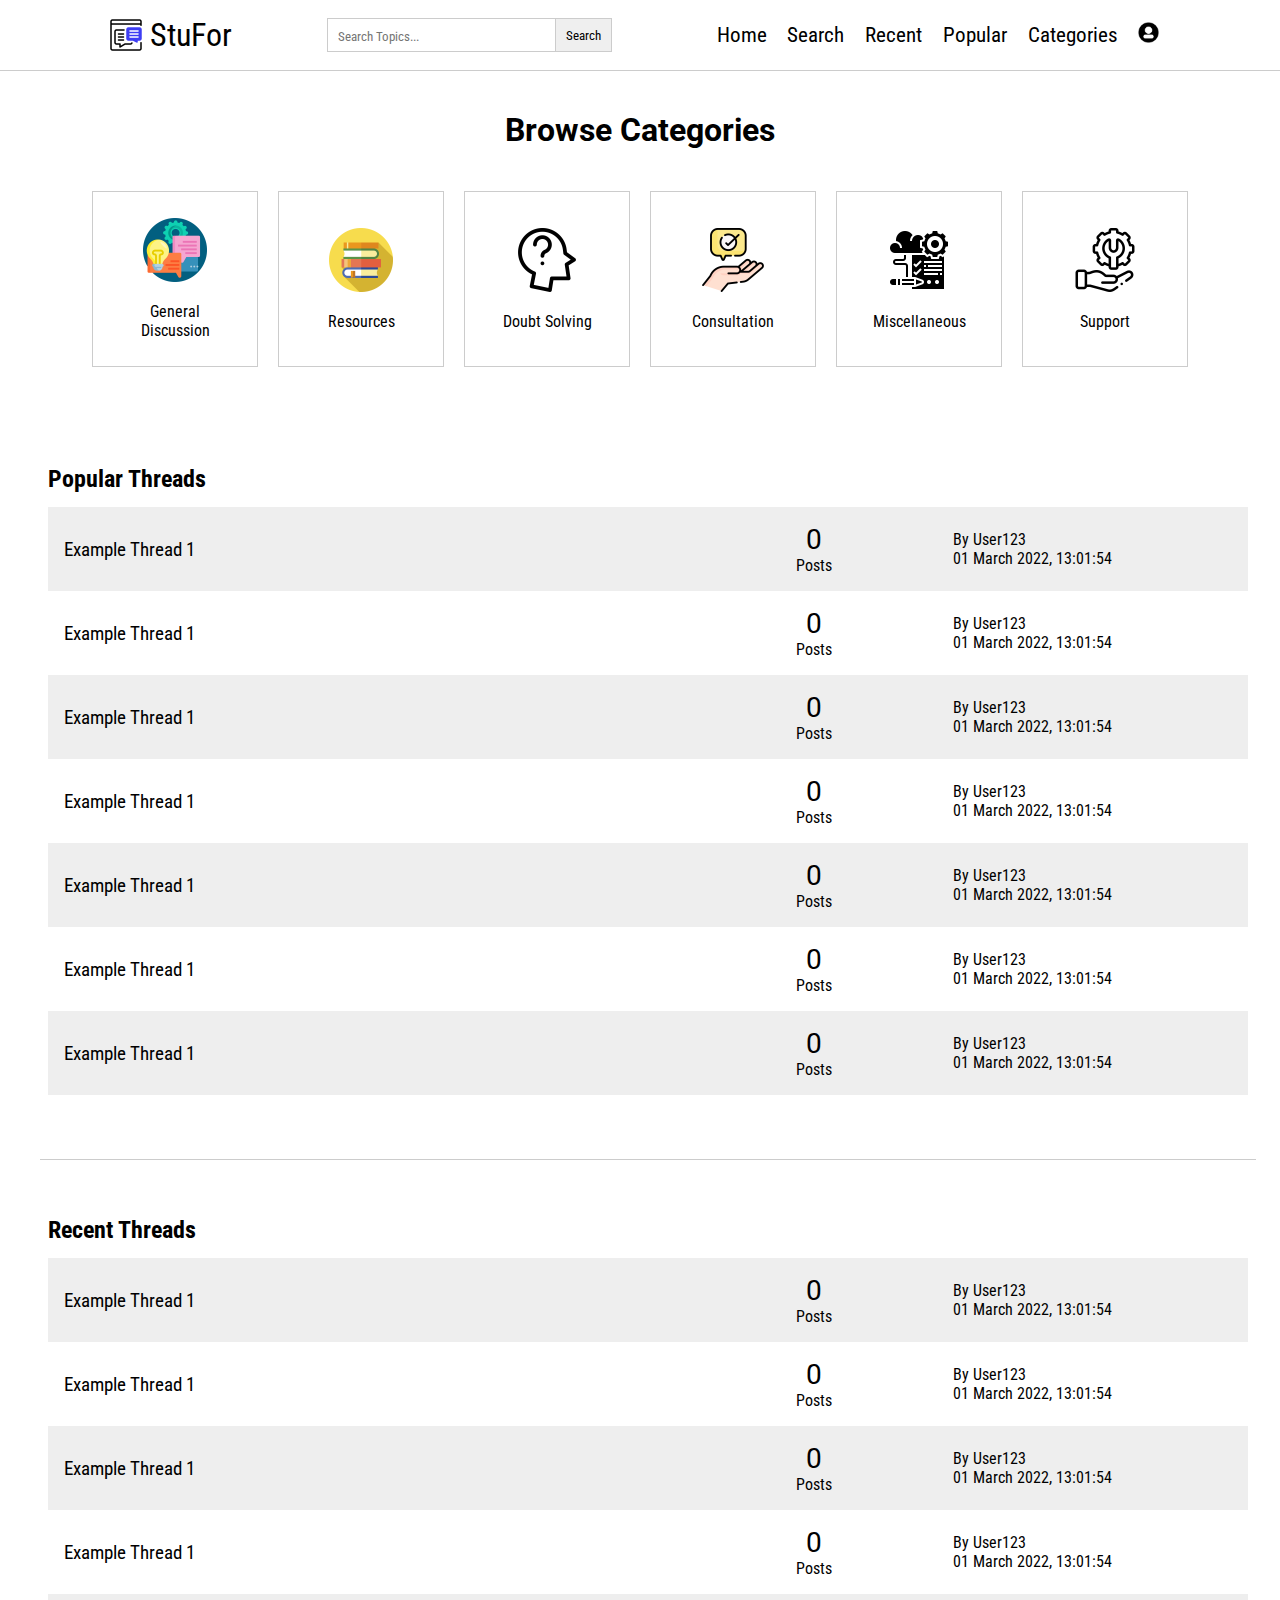
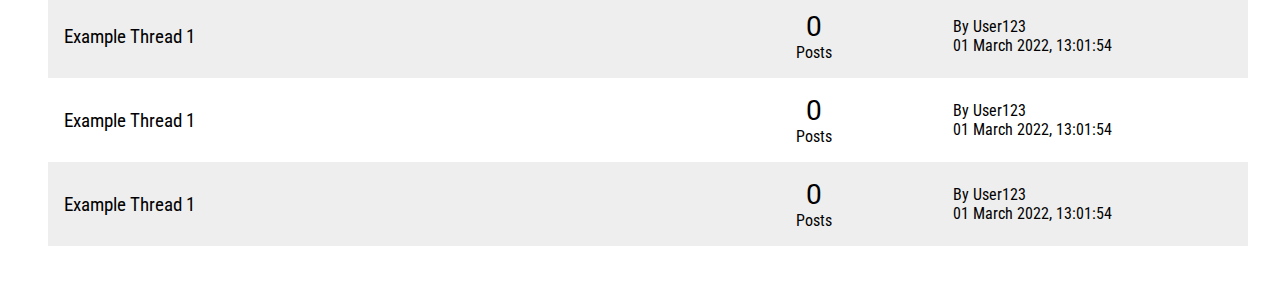
<file: index.html>
<!DOCTYPE html>
<html lang="en">
<head>
	<meta charset="UTF-8">
	<meta name="viewport" content="width=device-width, initial-scale=1.0">
	<title>DisHub - Your Discussion Hub</title>
	<link rel="icon" href="icons/forums.png" type="image/png">
	<link rel="stylesheet" href="css/styles.css">
	<link rel="preconnect" href="https://fonts.googleapis.com">
	<link rel="preconnect" href="https://fonts.gstatic.com" crossorigin>
	<link href="https://fonts.googleapis.com/css2?family=Roboto+Condensed&display=swap" rel="stylesheet">
	<link href="https://fonts.googleapis.com/css2?family=Roboto:wght@100&display=swap" rel="stylesheet">
</head>
<body>
	<nav id="header">
		<div class="left">
			<a href="index.html"><img src="icons/forums.png"> <span class="main">StuFor</span></a>
		</div>

		<div class="searchBox">
			<form action="search.html" method="GET">
				<input type="text" placeholder="Search Topics...">
				<button type="submit">Search</button>
			</form>
		</div>

		<div class="right">
			<a href="index.html">Home</a>
			<a href="#">Search</a>
			<a href="#">Recent</a>
			<a href="#">Popular</a>
			<a href="#">Categories</a>
			<a href="userProfile.html"><img src="icons/user.png"></a>
		</div>
	</nav>

	<div class="container">
		<div class="browseCat">
			<h1>Browse Categories</h1>

			<div class="catList">
				<a href="category.html" class="category">
					<img src="icons/discussion.png" alt="">
					<div>General Discussion</div>
				</a>
				<a href="category.html" class="category">
					<img src="icons/books.png" alt="">
					<div>Resources</div>
				</a>
				<a href="category.html" class="category">
					<img src="icons/doubt.png" alt="">
					<div>Doubt Solving</div>
				</a>
				<a href="category.html" class="category">
					<img src="icons/consult.png" alt="">
					<div>Consultation</div>
				</a>
				<a href="category.html" class="category">
					<img src="icons/misc.png" alt="">
					<div>Miscellaneous</div>
				</a>
				<a href="category.html" class="category">
					<img src="icons/techSupport.png" alt="">
					<div>Support</div>
				</a>
			</div>
		</div>

		<div class="threads">
			<div class="recent">
				<h1>Recent Threads</h1>
				<ul class="recentThreads">
					<li>
						<a href="thread.html" class="threadLink">Example Thread 1</a>
						<div class="threadInfo">
							<span class="postCount">0</span>
							<span>Posts</span>
						</div>
						<div class="userInfo">
							<div class="ogPoster">By <a href="userProfile.html">User123</a></div>
							<div class="timeCreated">01 March 2022, 13:01:54</a></div>
						</div>
					</li>
					<li>
						<a href="thread.html" class="threadLink">Example Thread 1</a>
						<div class="threadInfo">
							<span class="postCount">0</span>
							<span>Posts</span>
						</div>
						<div class="userInfo">
							<div class="ogPoster">By <a href="userProfile.html">User123</a></div>
							<div class="timeCreated">01 March 2022, 13:01:54</a></div>
						</div>
					</li>
					<li>
						<a href="thread.html" class="threadLink">Example Thread 1</a>
						<div class="threadInfo">
							<span class="postCount">0</span>
							<span>Posts</span>
						</div>
						<div class="userInfo">
							<div class="ogPoster">By <a href="userProfile.html">User123</a></div>
							<div class="timeCreated">01 March 2022, 13:01:54</a></div>
						</div>
					</li>
					<li>
						<a href="thread.html" class="threadLink">Example Thread 1</a>
						<div class="threadInfo">
							<span class="postCount">0</span>
							<span>Posts</span>
						</div>
						<div class="userInfo">
							<div class="ogPoster">By <a href="userProfile.html">User123</a></div>
							<div class="timeCreated">01 March 2022, 13:01:54</a></div>
						</div>					</li>
					<li>						
						<a href="thread.html" class="threadLink">Example Thread 1</a>
						<div class="threadInfo">
							<span class="postCount">0</span>
							<span>Posts</span>
						</div>
						<div class="userInfo">
							<div class="ogPoster">By <a href="userProfile.html">User123</a></div>
							<div class="timeCreated">01 March 2022, 13:01:54</a></div>
						</div>
					</li>
					<li>
						<a href="thread.html" class="threadLink">Example Thread 1</a>
						<div class="threadInfo">
							<span class="postCount">0</span>
							<span>Posts</span>
						</div>
						<div class="userInfo">
							<div class="ogPoster">By <a href="userProfile.html">User123</a></div>
							<div class="timeCreated">01 March 2022, 13:01:54</a></div>
						</div>
					</li>
					<li>
						<a href="thread.html" class="threadLink">Example Thread 1</a>
						<div class="threadInfo">
							<span class="postCount">0</span>
							<span>Posts</span>
						</div>
						<div class="userInfo">
							<div class="ogPoster">By <a href="userProfile.html">User123</a></div>
							<div class="timeCreated">01 March 2022, 13:01:54</a></div>
						</div>
					</li>
				</ul>
			</div>

			<div class="popular">
				<h1>Popular Threads</h1>
				<ul class="popThreads">
					<li>
						<a href="thread.html" class="threadLink">Example Thread 1</a>
						<div class="threadInfo">
							<span class="postCount">0</span>
							<span>Posts</span>
						</div>
						<div class="userInfo">
							<div class="ogPoster">By <a href="userProfile.html">User123</a></div>
							<div class="timeCreated">01 March 2022, 13:01:54</a></div>
						</div>
					</li>
					<li>
						<a href="thread.html" class="threadLink">Example Thread 1</a>
						<div class="threadInfo">
							<span class="postCount">0</span>
							<span>Posts</span>
						</div>
						<div class="userInfo">
							<div class="ogPoster">By <a href="userProfile.html">User123</a></div>
							<div class="timeCreated">01 March 2022, 13:01:54</a></div>
						</div>
					</li>
					<li>
						<a href="thread.html" class="threadLink">Example Thread 1</a>
						<div class="threadInfo">
							<span class="postCount">0</span>
							<span>Posts</span>
						</div>
						<div class="userInfo">
							<div class="ogPoster">By <a href="userProfile.html">User123</a></div>
							<div class="timeCreated">01 March 2022, 13:01:54</a></div>
						</div>
					</li>
					<li>
						<a href="thread.html" class="threadLink">Example Thread 1</a>
						<div class="threadInfo">
							<span class="postCount">0</span>
							<span>Posts</span>
						</div>
						<div class="userInfo">
							<div class="ogPoster">By <a href="userProfile.html">User123</a></div>
							<div class="timeCreated">01 March 2022, 13:01:54</a></div>
						</div>					</li>
					<li>						
						<a href="thread.html" class="threadLink">Example Thread 1</a>
						<div class="threadInfo">
							<span class="postCount">0</span>
							<span>Posts</span>
						</div>
						<div class="userInfo">
							<div class="ogPoster">By <a href="userProfile.html">User123</a></div>
							<div class="timeCreated">01 March 2022, 13:01:54</a></div>
						</div>
					</li>
					<li>
						<a href="thread.html" class="threadLink">Example Thread 1</a>
						<div class="threadInfo">
							<span class="postCount">0</span>
							<span>Posts</span>
						</div>
						<div class="userInfo">
							<div class="ogPoster">By <a href="userProfile.html">User123</a></div>
							<div class="timeCreated">01 March 2022, 13:01:54</a></div>
						</div>
					</li>
					<li>
						<a href="thread.html" class="threadLink">Example Thread 1</a>
						<div class="threadInfo">
							<span class="postCount">0</span>
							<span>Posts</span>
						</div>
						<div class="userInfo">
							<div class="ogPoster">By <a href="userProfile.html">User123</a></div>
							<div class="timeCreated">01 March 2022, 13:01:54</a></div>
						</div>
					</li>
				</ul>
			</div>
		</div>
	</div>
</body>
</html>
</file>
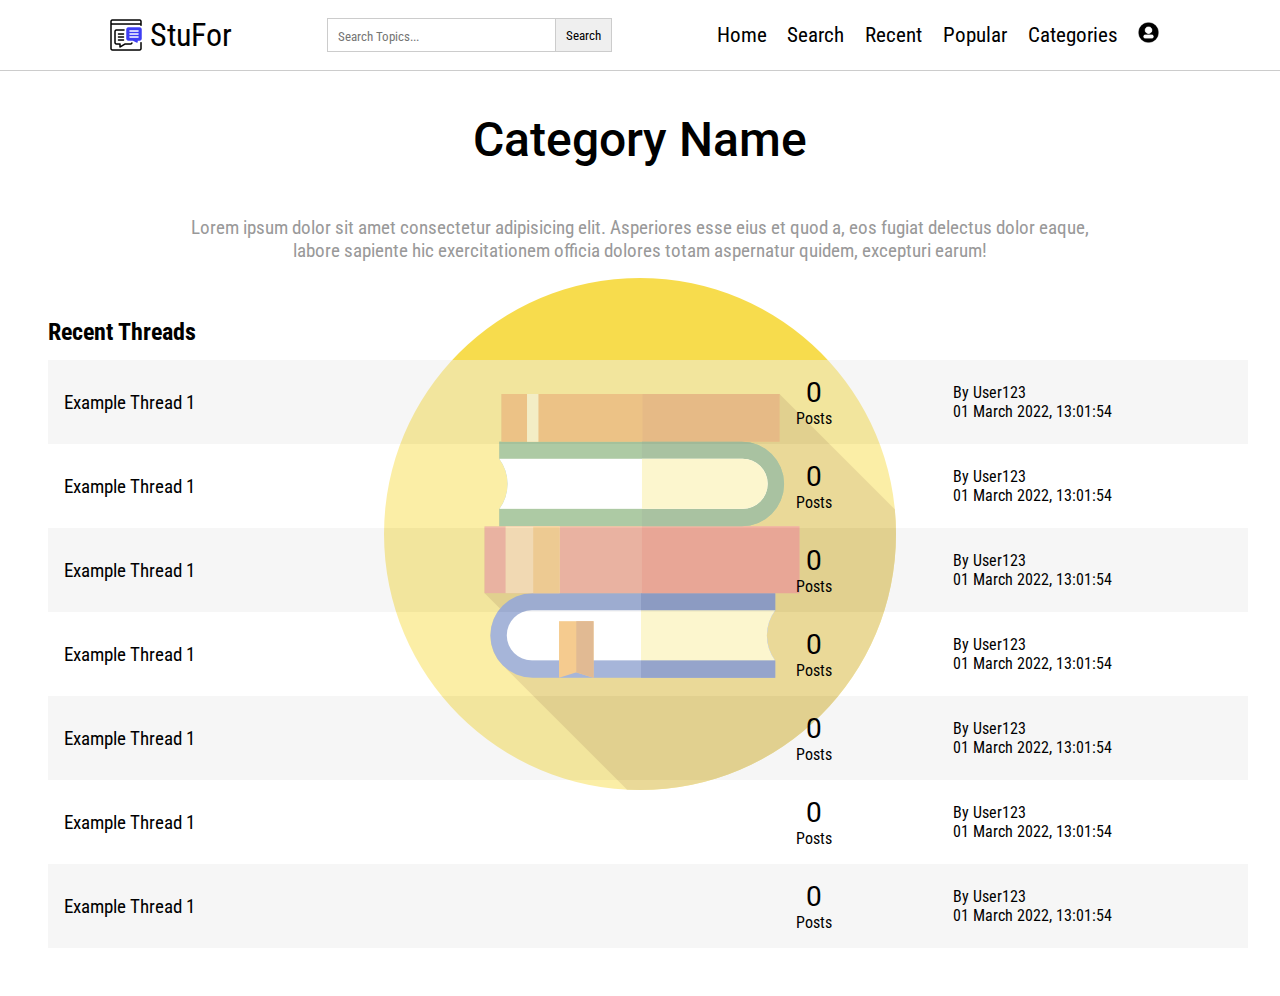
<file: category.html>
<!DOCTYPE html>
<html lang="en">
<head>
	<meta charset="UTF-8">
	<meta name="viewport" content="width=device-width, initial-scale=1.0">
	<title>Category Name</title>
	<link rel="icon" href="icons/forums.png" type="image/png">
	<link rel="stylesheet" href="css/category.css">
	<link rel="preconnect" href="https://fonts.googleapis.com">
	<link rel="preconnect" href="https://fonts.gstatic.com" crossorigin>
	<link href="https://fonts.googleapis.com/css2?family=Roboto+Condensed&display=swap" rel="stylesheet">
	<link href="https://fonts.googleapis.com/css2?family=Roboto:wght@100&display=swap" rel="stylesheet">
</head>
<body>
	<nav id="header">
		<div class="left">
			<a href="index.html"><img src="icons/forums.png"> <span class="main">StuFor</span></a>
		</div>

		<div class="searchBox">
			<form action="search.html" method="GET">
				<input type="text" placeholder="Search Topics...">
				<button type="submit">Search</button>
			</form>
		</div>

		<div class="right">
			<a href="index.html">Home</a>
			<a href="#">Search</a>
			<a href="#">Recent</a>
			<a href="#">Popular</a>
			<a href="#">Categories</a>
			<a href="userProfile.html"><img src="icons/user.png"></a>
		</div>
	</nav>

	<div class="container">
		<h1>Category Name</h1>
		<p>Lorem ipsum dolor sit amet consectetur adipisicing elit. Asperiores esse eius et quod a, eos fugiat delectus dolor eaque, labore sapiente hic exercitationem officia dolores totam aspernatur quidem, excepturi earum!</p>

		<div class="threads">
			<div class="recent">
				<h1>Recent Threads</h1>
				<ul class="recentThreads">
					<li>
						<a href="thread.html" class="threadLink">Example Thread 1</a>
						<div class="threadInfo">
							<span class="postCount">0</span>
							<span>Posts</span>
						</div>
						<div class="userInfo">
							<div class="ogPoster">By <a href="userProfile.html">User123</a></div>
							<div class="timeCreated">01 March 2022, 13:01:54</a></div>
						</div>
					</li>
					<li>
						<a href="thread.html" class="threadLink">Example Thread 1</a>
						<div class="threadInfo">
							<span class="postCount">0</span>
							<span>Posts</span>
						</div>
						<div class="userInfo">
							<div class="ogPoster">By <a href="userProfile.html">User123</a></div>
							<div class="timeCreated">01 March 2022, 13:01:54</a></div>
						</div>
					</li>
					<li>
						<a href="thread.html" class="threadLink">Example Thread 1</a>
						<div class="threadInfo">
							<span class="postCount">0</span>
							<span>Posts</span>
						</div>
						<div class="userInfo">
							<div class="ogPoster">By <a href="userProfile.html">User123</a></div>
							<div class="timeCreated">01 March 2022, 13:01:54</a></div>
						</div>
					</li>
					<li>
						<a href="thread.html" class="threadLink">Example Thread 1</a>
						<div class="threadInfo">
							<span class="postCount">0</span>
							<span>Posts</span>
						</div>
						<div class="userInfo">
							<div class="ogPoster">By <a href="userProfile.html">User123</a></div>
							<div class="timeCreated">01 March 2022, 13:01:54</a></div>
						</div>					</li>
					<li>						
						<a href="thread.html" class="threadLink">Example Thread 1</a>
						<div class="threadInfo">
							<span class="postCount">0</span>
							<span>Posts</span>
						</div>
						<div class="userInfo">
							<div class="ogPoster">By <a href="userProfile.html">User123</a></div>
							<div class="timeCreated">01 March 2022, 13:01:54</a></div>
						</div>
					</li>
					<li>
						<a href="thread.html" class="threadLink">Example Thread 1</a>
						<div class="threadInfo">
							<span class="postCount">0</span>
							<span>Posts</span>
						</div>
						<div class="userInfo">
							<div class="ogPoster">By <a href="userProfile.html">User123</a></div>
							<div class="timeCreated">01 March 2022, 13:01:54</a></div>
						</div>
					</li>
					<li>
						<a href="thread.html" class="threadLink">Example Thread 1</a>
						<div class="threadInfo">
							<span class="postCount">0</span>
							<span>Posts</span>
						</div>
						<div class="userInfo">
							<div class="ogPoster">By <a href="userProfile.html">User123</a></div>
							<div class="timeCreated">01 March 2022, 13:01:54</a></div>
						</div>
					</li>
				</ul>
			</div>
	</div>

</body>
</html>
</file>
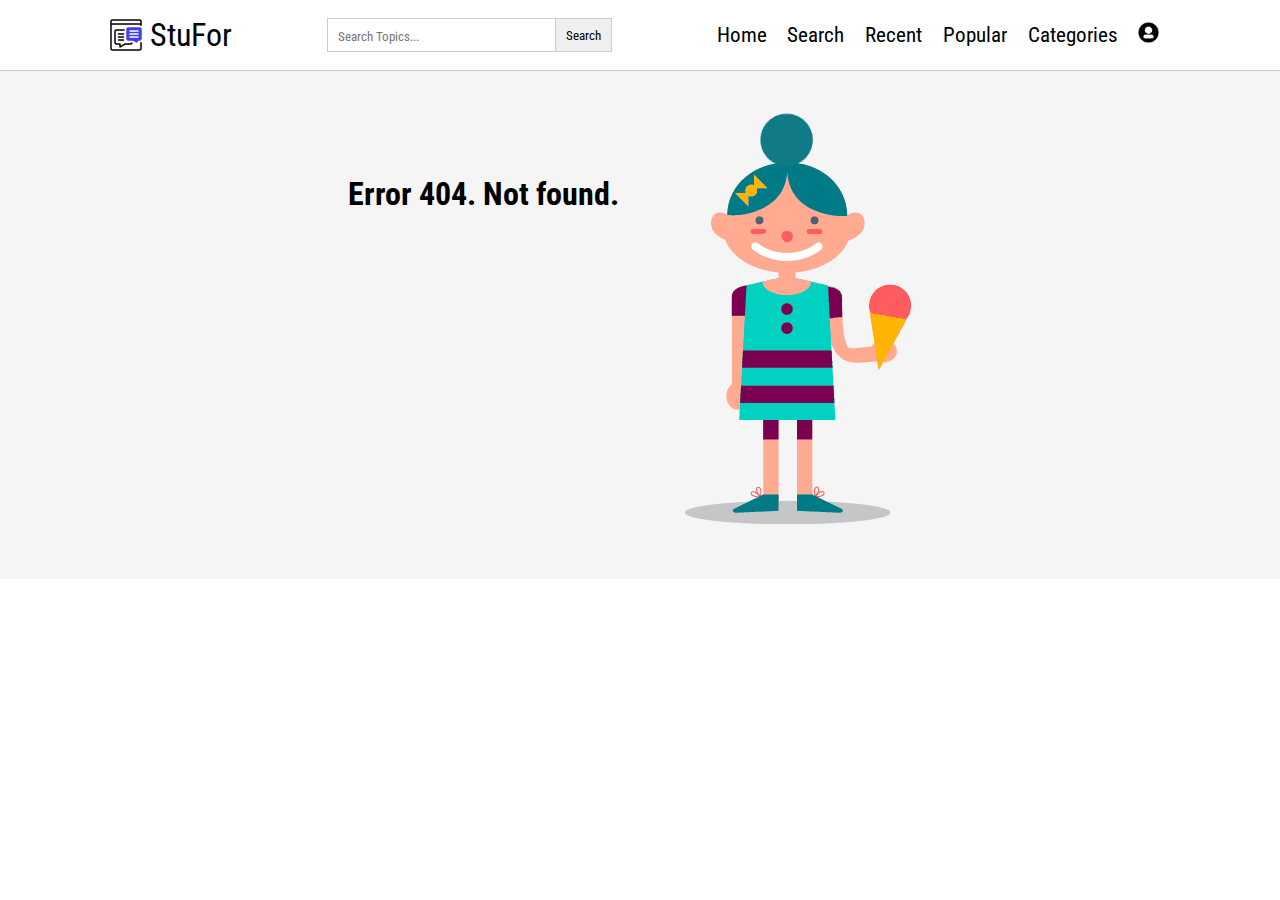
<file: error404.html>
<!DOCTYPE html>
<html lang="en">
<head>
	<meta charset="UTF-8">
	<meta name="viewport" content="width=device-width, initial-scale=1.0">
	<title>DisHub - Your Discussion Hub</title>
	<link rel="icon" href="icons/forums.png" type="image/png">
	<link rel="stylesheet" href="css/styles.css">
	<link rel="preconnect" href="https://fonts.googleapis.com">
	<link rel="preconnect" href="https://fonts.gstatic.com" crossorigin>
	<link href="https://fonts.googleapis.com/css2?family=Roboto+Condensed&display=swap" rel="stylesheet">
	<link href="https://fonts.googleapis.com/css2?family=Roboto:wght@100&display=swap" rel="stylesheet">
</head>

<style>
	.container{
		background: #f5f5f5;
	}
	.main{
		font-family: 'Roboto Condensed', sans-serif;
		display: flex;
	}
	h1{
		justify-self: center;
		align-self: center;
		align-self: flex-start;
		margin: 2em;
	}
</style>

<body>
	<nav id="header">
		<div class="left">
			<a href="index.html"><img src="icons/forums.png"> <span class="main">StuFor</span></a>
		</div>

		<div class="searchBox">
			<form action="search.html" method="GET">
				<input type="text" placeholder="Search Topics...">
				<button type="submit">Search</button>
			</form>
		</div>

		<div class="right">
			<a href="index.html">Home</a>
			<a href="#">Search</a>
			<a href="#">Recent</a>
			<a href="#">Popular</a>
			<a href="#">Categories</a>
			<a href="userProfile.html"><img src="icons/user.png"></a>
		</div>
	</nav>

	<div class="container">
		<div class="main">
			<h1>Error 404. Not found.</h1>
			<img src="icons/error404.gif" alt="">
		</div>
	</div>
</body>
</html>
</file>
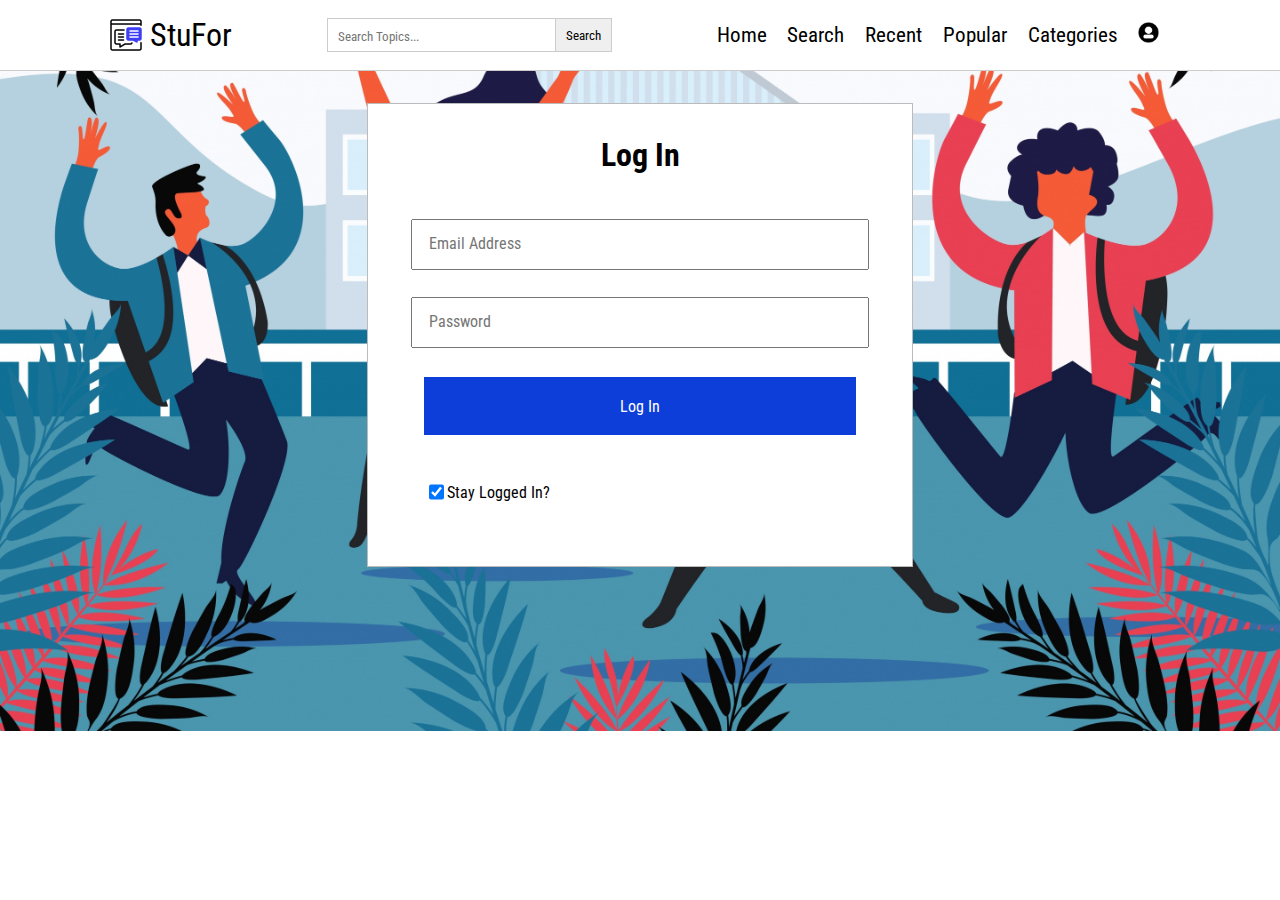
<file: login.html>
<!DOCTYPE html>
<html lang="en">
<head>
	<meta charset="UTF-8">
	<meta name="viewport" content="width=device-width, initial-scale=1.0">
	<title>DisHub - Your Discussion Hub</title>
	<link rel="icon" href="icons/forums.png" type="image/png">
	<link rel="stylesheet" href="css/register.css">
	<link rel="stylesheet" href="css/login.css">
	<link rel="preconnect" href="https://fonts.googleapis.com">
	<link rel="preconnect" href="https://fonts.gstatic.com" crossorigin>
	<link href="https://fonts.googleapis.com/css2?family=Roboto+Condensed&display=swap" rel="stylesheet">
	<link href="https://fonts.googleapis.com/css2?family=Roboto:wght@100&display=swap" rel="stylesheet">
</head>
<body>
	<nav id="header">
		<div class="left">
			<a href="index.html"><img src="icons/forums.png"> <span class="main">StuFor</span></a>
		</div>

		<div class="searchBox">
			<form action="search.html" method="GET">
				<input type="text" placeholder="Search Topics...">
				<button type="submit">Search</button>
			</form>
		</div>

		<div class="right">
			<a href="index.html">Home</a>
			<a href="#">Search</a>
			<a href="#">Recent</a>
			<a href="#">Popular</a>
			<a href="#">Categories</a>
			<a href="userProfile.html"><img src="icons/user.png"></a>
		</div>
	</nav>

	<div class="container">
		<div class="regis">
			<h1>Log In</h1>
			<form action="#">
				<input type="email" name="email" placeholder="Email Address">
				<input type="password" name="pass" placeholder="Password">
				<button>Log In</button>

				<label id="remMe">
					<input type="checkbox" name="rememberMe" checked>
					<span>Stay Logged In?</span>
				</label>
			</form>
		</div>
	</div>
</body>
</html>
</file>
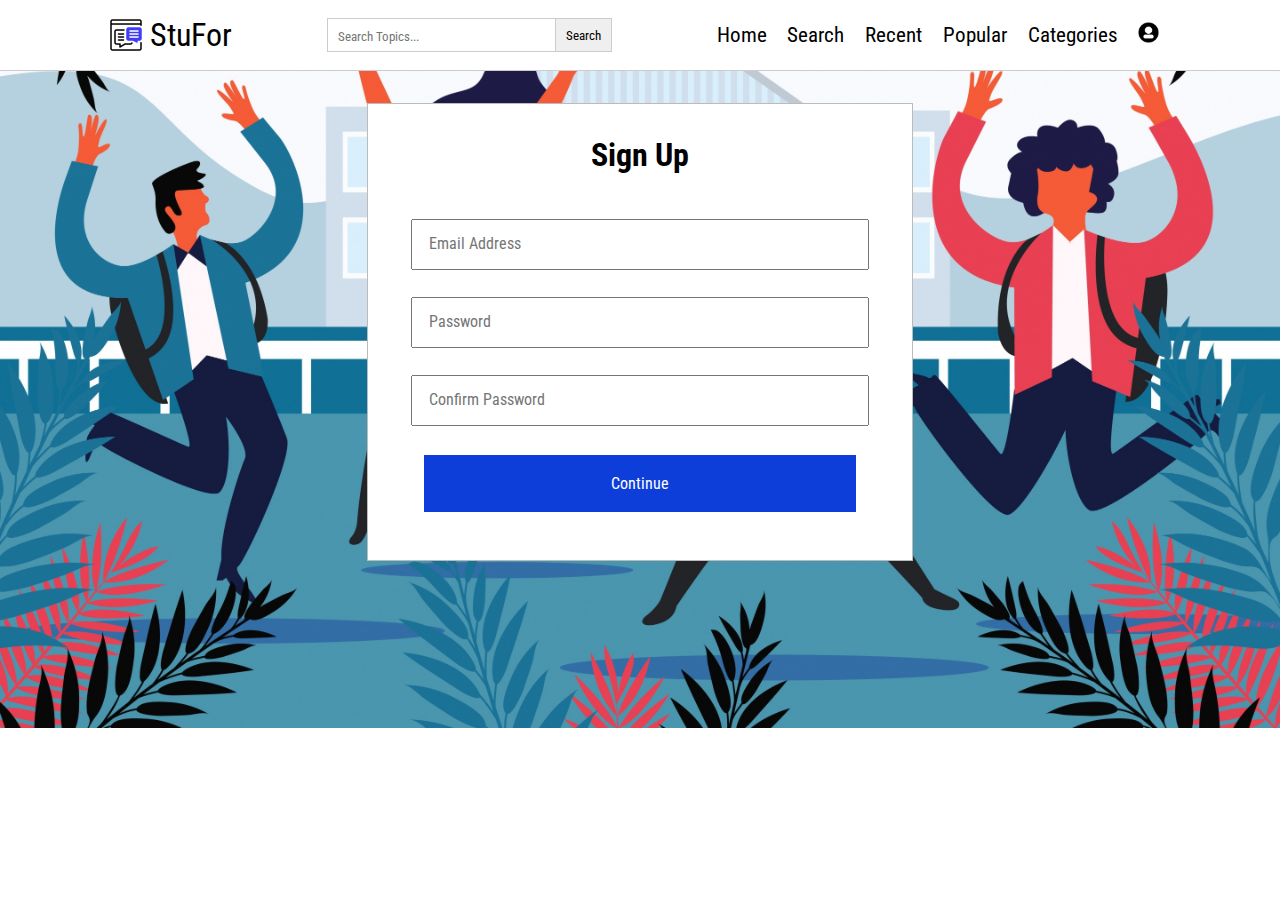
<file: register.html>
<!DOCTYPE html>
<html lang="en">
<head>
	<meta charset="UTF-8">
	<meta name="viewport" content="width=device-width, initial-scale=1.0">
	<title>DisHub - Your Discussion Hub</title>
	<link rel="icon" href="icons/forums.png" type="image/png">
	<link rel="stylesheet" href="css/register.css">
	<link rel="preconnect" href="https://fonts.googleapis.com">
	<link rel="preconnect" href="https://fonts.gstatic.com" crossorigin>
	<link href="https://fonts.googleapis.com/css2?family=Roboto+Condensed&display=swap" rel="stylesheet">
	<link href="https://fonts.googleapis.com/css2?family=Roboto:wght@100&display=swap" rel="stylesheet">
</head>
<body>
	<nav id="header">
		<div class="left">
			<a href="index.html"><img src="icons/forums.png"> <span class="main">StuFor</span></a>
		</div>

		<div class="searchBox">
			<form action="search.html" method="GET">
				<input type="text" placeholder="Search Topics...">
				<button type="submit">Search</button>
			</form>
		</div>

		<div class="right">
			<a href="index.html">Home</a>
			<a href="#">Search</a>
			<a href="#">Recent</a>
			<a href="#">Popular</a>
			<a href="#">Categories</a>
			<a href="userProfile.html"><img src="icons/user.png"></a>
		</div>
	</nav>

	<div class="container">
		<div class="regis">
			<h1>Sign Up</h1>
			<form action="#">
				<input type="email" name="email" placeholder="Email Address">
				<input type="password" name="pass" placeholder="Password">
				<input type="password" name="confPass" placeholder="Confirm Password">
				<button>Continue</button>
			</form>
		</div>
	</div>
</body>
</html>
</file>
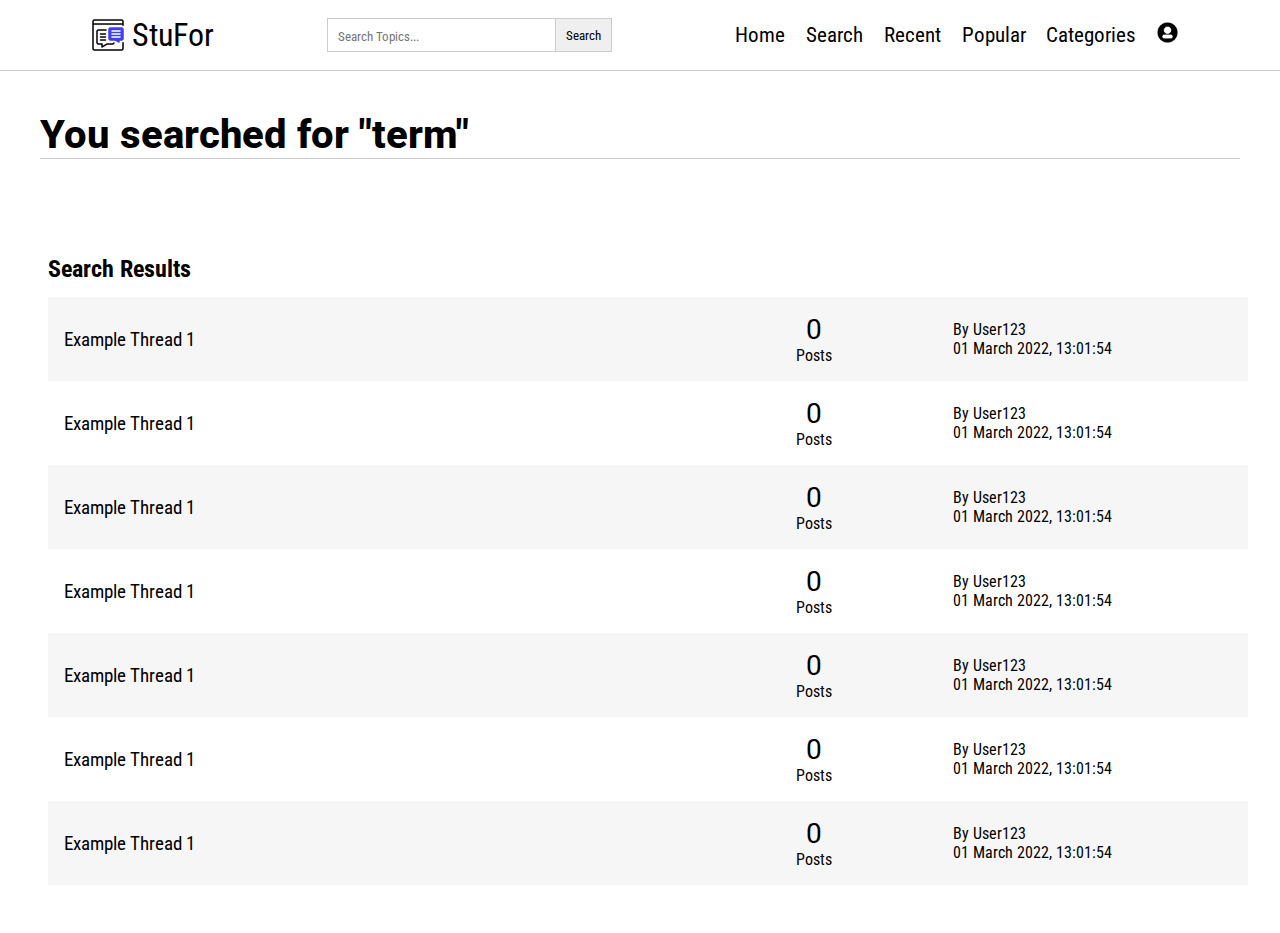
<file: search.html>
<!DOCTYPE html>
<html lang="en">
<head>
	<meta charset="UTF-8">
	<meta name="viewport" content="width=device-width, initial-scale=1.0">
	<title>Search - Forums</title>
	<link rel="icon" href="icons/forums.png" type="image/png">
	<link rel="stylesheet" href="css/search.css">
	<link rel="preconnect" href="https://fonts.googleapis.com">
	<link rel="preconnect" href="https://fonts.gstatic.com" crossorigin>
	<link href="https://fonts.googleapis.com/css2?family=Roboto+Condensed&display=swap" rel="stylesheet">
	<link href="https://fonts.googleapis.com/css2?family=Roboto:wght@100&display=swap" rel="stylesheet">
</head>
<body>
	<nav id="header">
		<div class="left">
			<a href="index.html"><img src="icons/forums.png"> <span class="main">StuFor</span></a>
		</div>

		<div class="searchBox">
			<form action="/search" method="GET">
				<input type="text" placeholder="Search Topics...">
				<button type="submit">Search</button>
			</form>
		</div>

		<div class="right">
			<a href="index.html">Home</a>
			<a href="#">Search</a>
			<a href="#">Recent</a>
			<a href="#">Popular</a>
			<a href="#">Categories</a>
			<a href="userProfile.html"><img src="icons/user.png"></a>
		</div>
	</nav>

	<div class="container">
		<h2>You searched for "term"</h2>

		<div class="threads">
			<div class="searchResults">
				<h1>Search Results</h1>
				<ul class="resThreads">
					<li>
						<a href="thread.html" class="threadLink">Example Thread 1</a>
						<div class="threadInfo">
							<span class="postCount">0</span>
							<span>Posts</span>
						</div>
						<div class="userInfo">
							<div class="ogPoster">By <a href="userProfile.html">User123</a></div>
							<div class="timeCreated">01 March 2022, 13:01:54</a></div>
						</div>
					</li>
					<li>
						<a href="thread.html" class="threadLink">Example Thread 1</a>
						<div class="threadInfo">
							<span class="postCount">0</span>
							<span>Posts</span>
						</div>
						<div class="userInfo">
							<div class="ogPoster">By <a href="userProfile.html">User123</a></div>
							<div class="timeCreated">01 March 2022, 13:01:54</a></div>
						</div>
					</li>
					<li>
						<a href="thread.html" class="threadLink">Example Thread 1</a>
						<div class="threadInfo">
							<span class="postCount">0</span>
							<span>Posts</span>
						</div>
						<div class="userInfo">
							<div class="ogPoster">By <a href="userProfile.html">User123</a></div>
							<div class="timeCreated">01 March 2022, 13:01:54</a></div>
						</div>
					</li>
					<li>
						<a href="thread.html" class="threadLink">Example Thread 1</a>
						<div class="threadInfo">
							<span class="postCount">0</span>
							<span>Posts</span>
						</div>
						<div class="userInfo">
							<div class="ogPoster">By <a href="userProfile.html">User123</a></div>
							<div class="timeCreated">01 March 2022, 13:01:54</a></div>
						</div>					</li>
					<li>						
						<a href="thread.html" class="threadLink">Example Thread 1</a>
						<div class="threadInfo">
							<span class="postCount">0</span>
							<span>Posts</span>
						</div>
						<div class="userInfo">
							<div class="ogPoster">By <a href="userProfile.html">User123</a></div>
							<div class="timeCreated">01 March 2022, 13:01:54</a></div>
						</div>
					</li>
					<li>
						<a href="thread.html" class="threadLink">Example Thread 1</a>
						<div class="threadInfo">
							<span class="postCount">0</span>
							<span>Posts</span>
						</div>
						<div class="userInfo">
							<div class="ogPoster">By <a href="userProfile.html">User123</a></div>
							<div class="timeCreated">01 March 2022, 13:01:54</a></div>
						</div>
					</li>
					<li>
						<a href="thread.html" class="threadLink">Example Thread 1</a>
						<div class="threadInfo">
							<span class="postCount">0</span>
							<span>Posts</span>
						</div>
						<div class="userInfo">
							<div class="ogPoster">By <a href="userProfile.html">User123</a></div>
							<div class="timeCreated">01 March 2022, 13:01:54</a></div>
						</div>
					</li>
				</ul>
			</div>
	</div>

</body>
</html>
</file>
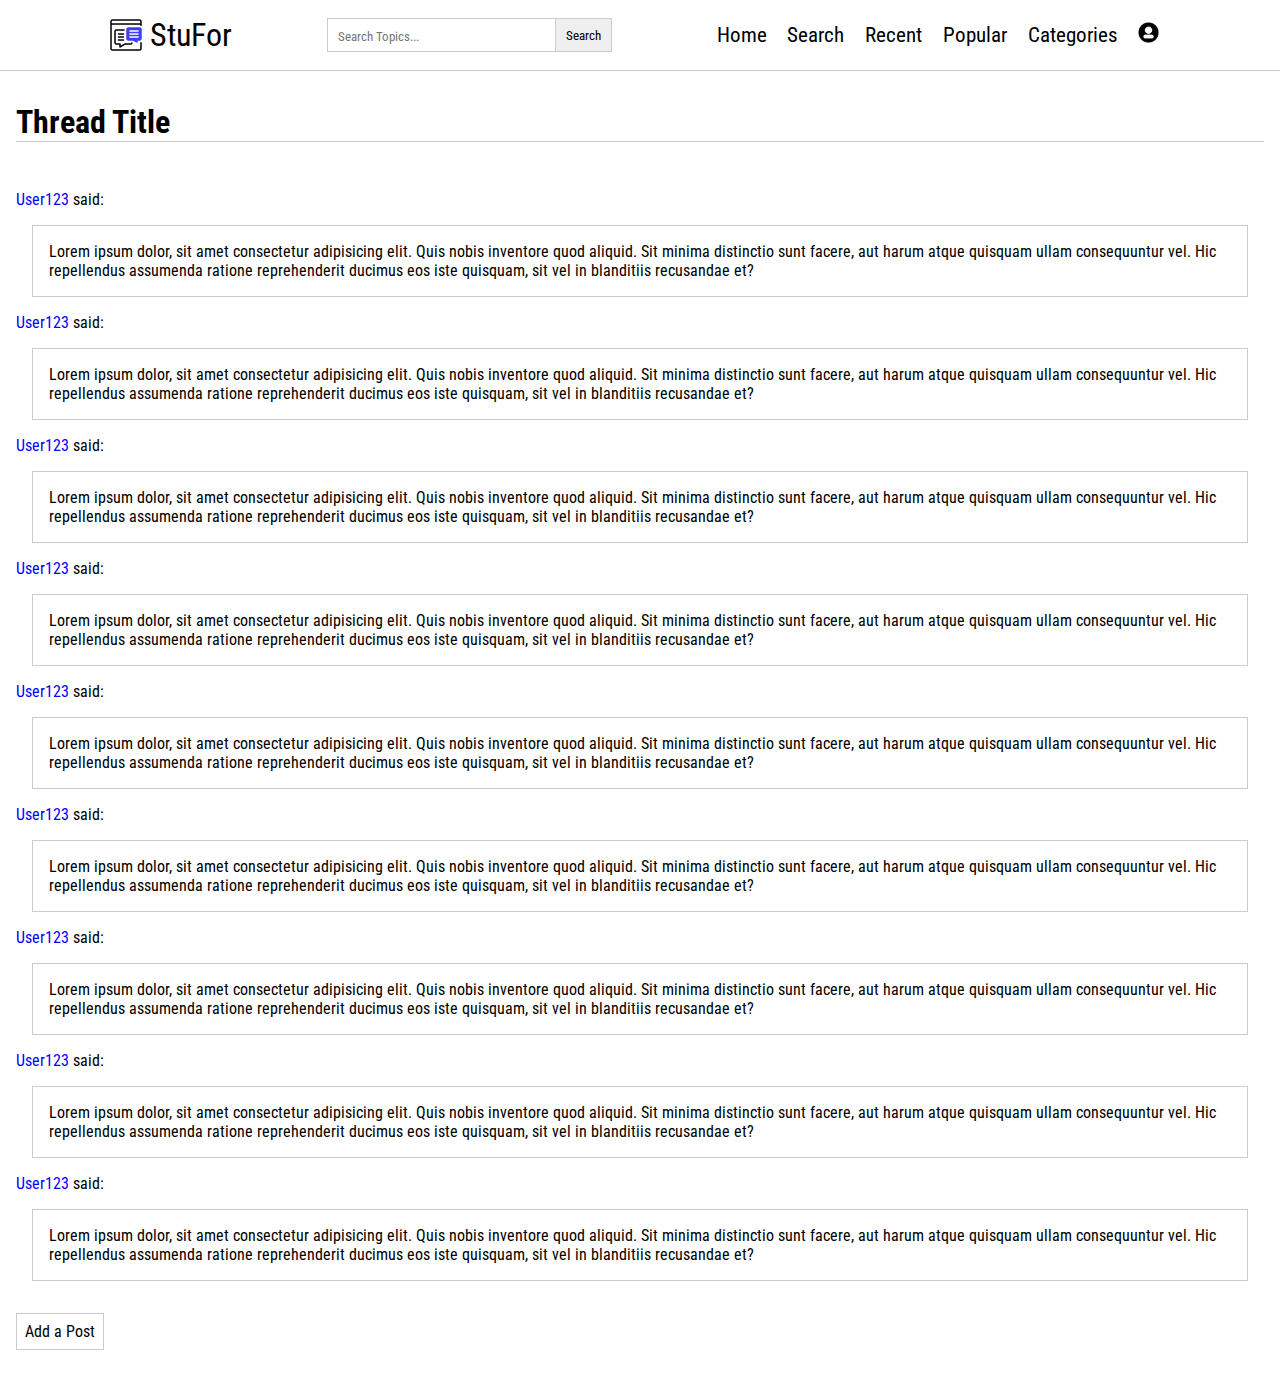
<file: thread.html>
<!DOCTYPE html>
<html lang="en">
<head>
	<meta charset="UTF-8">
	<meta name="viewport" content="width=device-width, initial-scale=1.0">
	<title>DisHub - Your Discussion Hub</title>
	<link rel="icon" href="icons/forums.png" type="image/png">
	<link rel="stylesheet" href="css/thread.css">
	<link rel="preconnect" href="https://fonts.googleapis.com">
	<link rel="preconnect" href="https://fonts.gstatic.com" crossorigin>
	<link href="https://fonts.googleapis.com/css2?family=Roboto+Condensed&display=swap" rel="stylesheet">
	<link href="https://fonts.googleapis.com/css2?family=Roboto:wght@100&display=swap" rel="stylesheet">
</head>
<body>
	<nav id="header">
		<div class="left">
			<a href="index.html"><img src="icons/forums.png"> <span class="main">StuFor</span></a>
		</div>

		<div class="searchBox">
			<form action="search.html" method="GET">
				<input type="text" placeholder="Search Topics...">
				<button type="submit">Search</button>
			</form>
		</div>

		<div class="right">
			<a href="index.html">Home</a>
			<a href="#">Search</a>
			<a href="#">Recent</a>
			<a href="#">Popular</a>
			<a href="#">Categories</a>
			<a href="userProfile.html"><img src="icons/user.png"></a>
		</div>
	</nav>

	<div class="container">
		<h1>Thread Title</h1>

		<div class="ogPost">
			<span><a href="userProfile.html">User123</a> said:</span>
			<div class="postContent">
				Lorem ipsum dolor, sit amet consectetur adipisicing elit. Quis nobis inventore quod aliquid. Sit minima distinctio sunt facere, aut harum atque quisquam ullam consequuntur vel. Hic repellendus assumenda ratione reprehenderit ducimus eos iste quisquam, sit vel in blanditiis recusandae et?
			</div>
		</div>

		<div class="replies">
			<div class="post">
				<span><a href="userProfile.html">User123</a> said:</span>
				<div class="postContent">
					Lorem ipsum dolor, sit amet consectetur adipisicing elit. Quis nobis inventore quod aliquid. Sit minima distinctio sunt facere, aut harum atque quisquam ullam consequuntur vel. Hic repellendus assumenda ratione reprehenderit ducimus eos iste quisquam, sit vel in blanditiis recusandae et?
				</div>
			</div>
			<div class="post">
				<span><a href="userProfile.html">User123</a> said:</span>
				<div class="postContent">
					Lorem ipsum dolor, sit amet consectetur adipisicing elit. Quis nobis inventore quod aliquid. Sit minima distinctio sunt facere, aut harum atque quisquam ullam consequuntur vel. Hic repellendus assumenda ratione reprehenderit ducimus eos iste quisquam, sit vel in blanditiis recusandae et?
				</div>
			</div>
			<div class="post">
				<span><a href="userProfile.html">User123</a> said:</span>
				<div class="postContent">
					Lorem ipsum dolor, sit amet consectetur adipisicing elit. Quis nobis inventore quod aliquid. Sit minima distinctio sunt facere, aut harum atque quisquam ullam consequuntur vel. Hic repellendus assumenda ratione reprehenderit ducimus eos iste quisquam, sit vel in blanditiis recusandae et?
				</div>
			</div>
			<div class="post">
				<span><a href="userProfile.html">User123</a> said:</span>
				<div class="postContent">
					Lorem ipsum dolor, sit amet consectetur adipisicing elit. Quis nobis inventore quod aliquid. Sit minima distinctio sunt facere, aut harum atque quisquam ullam consequuntur vel. Hic repellendus assumenda ratione reprehenderit ducimus eos iste quisquam, sit vel in blanditiis recusandae et?
				</div>
			</div>
			<div class="post">
				<span><a href="userProfile.html">User123</a> said:</span>
				<div class="postContent">
					Lorem ipsum dolor, sit amet consectetur adipisicing elit. Quis nobis inventore quod aliquid. Sit minima distinctio sunt facere, aut harum atque quisquam ullam consequuntur vel. Hic repellendus assumenda ratione reprehenderit ducimus eos iste quisquam, sit vel in blanditiis recusandae et?
				</div>
			</div>
			<div class="post">
				<span><a href="userProfile.html">User123</a> said:</span>
				<div class="postContent">
					Lorem ipsum dolor, sit amet consectetur adipisicing elit. Quis nobis inventore quod aliquid. Sit minima distinctio sunt facere, aut harum atque quisquam ullam consequuntur vel. Hic repellendus assumenda ratione reprehenderit ducimus eos iste quisquam, sit vel in blanditiis recusandae et?
				</div>
			</div>
			<div class="post">
				<span><a href="userProfile.html">User123</a> said:</span>
				<div class="postContent">
					Lorem ipsum dolor, sit amet consectetur adipisicing elit. Quis nobis inventore quod aliquid. Sit minima distinctio sunt facere, aut harum atque quisquam ullam consequuntur vel. Hic repellendus assumenda ratione reprehenderit ducimus eos iste quisquam, sit vel in blanditiis recusandae et?
				</div>
			</div>
			<div class="post">
				<span><a href="userProfile.html">User123</a> said:</span>
				<div class="postContent">
					Lorem ipsum dolor, sit amet consectetur adipisicing elit. Quis nobis inventore quod aliquid. Sit minima distinctio sunt facere, aut harum atque quisquam ullam consequuntur vel. Hic repellendus assumenda ratione reprehenderit ducimus eos iste quisquam, sit vel in blanditiis recusandae et?
				</div>
			</div>
		</div>

		<form action="/" method="POST" id="newPost">
			<textarea name="postContent" id="newPostCont" cols="60" rows="10"></textarea>
			<div class="postBtns">
				<button id="submitPost">Submit</button>
				<button type="button" id="cancelPost">Cancel</button>
			</div>
		</form>
		<button href="#" class="addPost">Add a Post</button>
	</div>
	
	<script src="js/thread.js"></script>
</body>
</html>
</file>
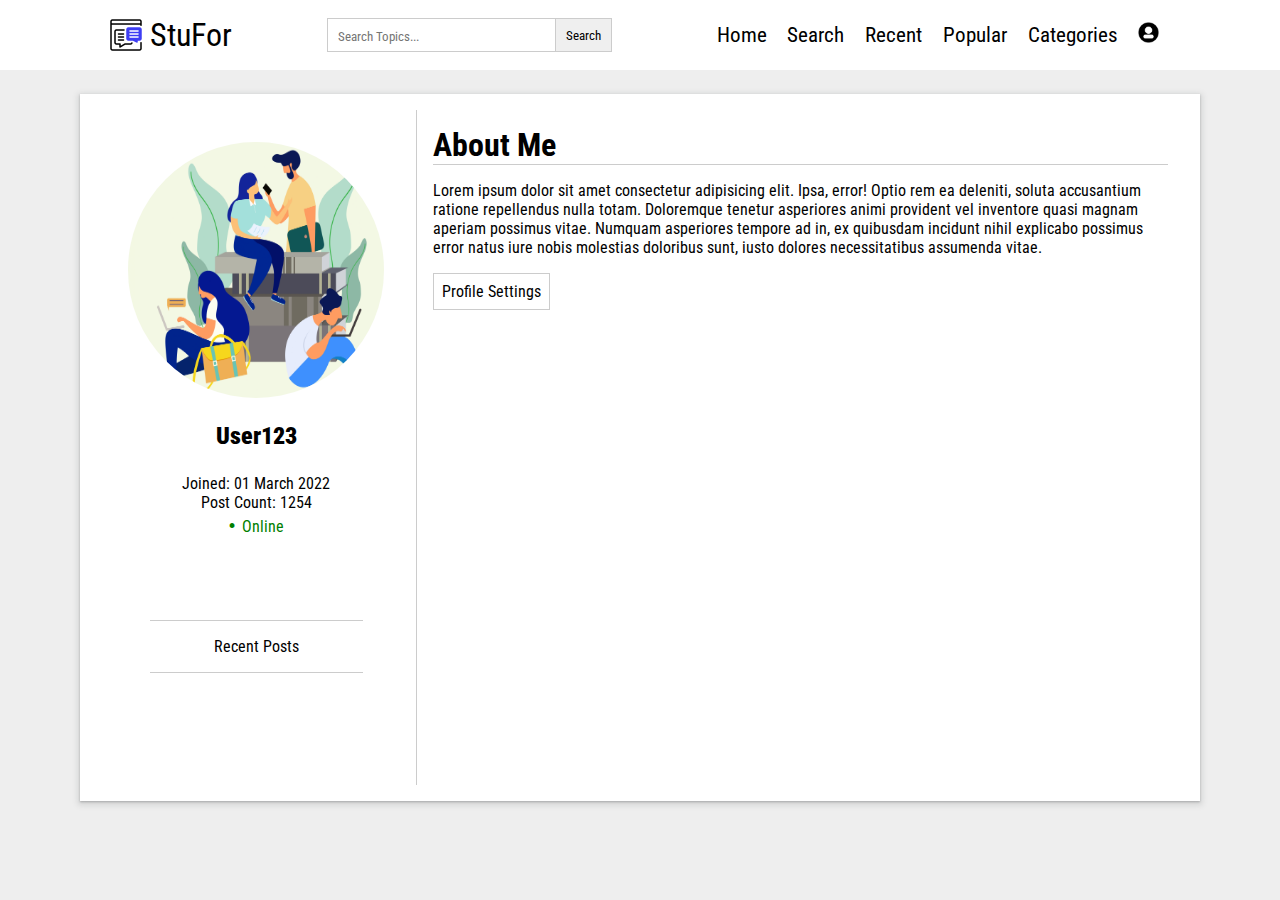
<file: userProfile.html>
<!DOCTYPE html>
<html lang="en">
<head>
	<meta charset="UTF-8">
	<meta name="viewport" content="width=device-width, initial-scale=1.0">
	<title>DisHub - Your Discussion Hub</title>
	<link rel="icon" href="icons/forums.png" type="image/png">
	<link rel="stylesheet" href="css/userProfile.css">
	<link rel="preconnect" href="https://fonts.googleapis.com">
	<link rel="preconnect" href="https://fonts.gstatic.com" crossorigin>
	<link href="https://fonts.googleapis.com/css2?family=Roboto+Condensed&display=swap" rel="stylesheet">
	<link href="https://fonts.googleapis.com/css2?family=Roboto:wght@100&display=swap" rel="stylesheet">
</head>
<body>
	<nav id="header">
		<div class="left">
			<a href="index.html"><img src="icons/forums.png"> <span class="main">StuFor</span></a>
		</div>

		<div class="searchBox">
			<form action="search.html" method="GET">
				<input type="text" placeholder="Search Topics...">
				<button type="submit">Search</button>
			</form>
		</div>

		<div class="right">
			<a href="index.html">Home</a>
			<a href="#">Search</a>
			<a href="#">Recent</a>
			<a href="#">Popular</a>
			<a href="#">Categories</a>
			<a href="userProfile.html"><img src="icons/user.png"></a>
		</div>
	</nav>

	<div class="container">
		<div class="leftPane">
			<img src="./icons/Student 01.jpg" alt="" class="profileImg">
			<div class="username">User123</div>
			<div class="joinedOn">Joined: 01 March 2022</div>
			<div class="postCount">Post Count: 1254</div>
			<div class="isOnline"><div class="dot">•</div> <div class="status">Online</div></div>

			<a href="search.html" class="recentPost">Recent Posts</a>
		</div>

		<div class="rightPane">
			<h1>About Me</h1>
			<div class="aboutMe">
				Lorem ipsum dolor sit amet consectetur adipisicing elit. Ipsa, error! Optio rem ea deleniti, soluta accusantium ratione repellendus nulla totam. Doloremque tenetur asperiores animi provident vel inventore quasi magnam aperiam possimus vitae. Numquam asperiores tempore ad in, ex quibusdam incidunt nihil explicabo possimus error natus iure nobis molestias doloribus sunt, iusto dolores necessitatibus assumenda vitae.
			</div>

			<form action="#" class="editProf">
				<button>Profile Settings</button>
			</form>
		</div>
	</div>
</body>
</html>
</file>
<file: css/styles.css>
*{
	margin: 0;
	padding: 0;
}

a{
	text-decoration: none;
	color: black;
}

#header{
	padding: 1em 1em 1em 1em;
	background-color: white;
	border-bottom: 0.01em solid #CCC;
	display: flex;
	justify-content: space-evenly;
}

.searchBox{
	justify-self: center;
	align-self: center;
}

.searchBox form{
	display: flex;
}

.searchBox input{
	padding: 0.75em 3em 0.5em 0.75em;
	margin-left: 0;
	border: 0.01em solid #CCC;
}

.searchBox button{
	font-family: 'Roboto Condensed', sans-serif;
	border: 0.01em solid #CCC;
	border-left: 0;
	padding: 0.5em 0.75em;
}

::placeholder{
	font-family: 'Roboto Condensed', sans-serif;
	font-size: 1em;
}

div.left a img{
	height: 1em;
	width: 1em;
	margin-right: 0.25em;
}

div.left{
	justify-self: flex-start;
	display: flex;
	align-items: center;
}

div.left a{
	display: flex;
	align-items: center;
	font-size: 2em;
	font-family: 'Roboto Condensed', sans-serif;
}

div.right a{
	font-size: 1.3em;
	margin-left: 0.5em;
	margin-right: 0.5em;
	font-family: 'Roboto Condensed', sans-serif;
	transition: border-bottom 0.1s;
}

div.right a:hover{
	border-bottom: 2px solid black;
}

div.right a img{
	height: 1em;
	width: 1em;
}

div.right{
	display: flex;
	justify-self: flex-end;
	justify-content: space-around;
	align-items: center;
}

.container{
	padding: 2.5em;
	display: flex;
	justify-content: center;
	align-items: center;
	flex-direction: column;
}

.browseCat{
	display: flex;
	flex-direction: column;
}

.browseCat h1{
	text-align: center;
	font-family: 'Roboto', sans-serif;
}

.catList{
	padding: 2em;
	display: flex;
	flex-wrap: wrap;
}

.category{
	display: flex;
	flex-direction: column;
	padding: 2em;
	align-items: center;
	border: 0.01em solid #CCC;
	margin: 10px;
	width: 100px;
	height: 110px;
	justify-content: center;
	transition: background-color 0.2s;
	font-family: 'Roboto Condensed', sans-serif;
}

.category:hover{
	background-color: #EEE
}

.category div{
	text-align: center;
}

.category img{
	margin-bottom: 20px;
	width: 64px;
	height: 64px;
}

.threads{
	align-self: stretch;
	display: flex;
	flex-direction: column-reverse;
	font-family: 'Roboto Condensed', sans-serif;
}

.recent, .popular{
	width: 100%;
	padding: 0.5em;
	flex-grow: 1;
}

.popular{
	padding-bottom: 4em;
	border-bottom: 0.01em solid #CCC;
}

.recentThreads, .popThreads{
	list-style-type: none;
}

.recent h1, .popular h1{
	font-size: 1.5em;
	padding: 2em 0.5em 0.25em 0;
}

.recentThreads li a:hover, .popThreads li a:hover{
	text-decoration: underline;
}

.recentThreads li, .popThreads li{
	display: flex;
	padding: 1em;
	align-items: center;
	background-color: #EEE;
}

.threadLink{
	flex-grow: 2;
	font-size: 1.2em;
}

.threadInfo{
	align-items: center;
	display: flex;
	flex-grow: 1;
	flex-direction: column;
}

.postCount{
	font-size: 1.75em;
	font-family: 'Roboto', sans-serif;
}

.recentThreads li:nth-of-type(2n), .popThreads li:nth-of-type(2n){
	background-color: white;
}

.recentThreads li:first-child, .popThreads li:first-child{
	margin-top: 0.5em;
}

.userInfo{
	justify-self: flex-end;
	flex-grow: 0.5;
}
</file>
<file: css/category.css>
*{
	margin: 0;
	padding: 0;
}

a{
	text-decoration: none;
	color: black;
}

#header{
	padding: 1em 1em 1em 1em;
	background-color: white;
	border-bottom: 0.01em solid #CCC;
	display: flex;
	justify-content: space-evenly;
}

.searchBox{
	justify-self: center;
	align-self: center;
}

.searchBox form{
	display: flex;
}

.searchBox input{
	padding: 0.75em 3em 0.5em 0.75em;
	margin-left: 0;
	border: 0.01em solid #CCC;
}

.searchBox button{
	font-family: 'Roboto Condensed', sans-serif;
	border: 0.01em solid #CCC;
	border-left: 0;
	padding: 0.5em 0.75em;
}

::placeholder{
	font-family: 'Roboto Condensed', sans-serif;
	font-size: 1em;
}

div.left a img{
	height: 1em;
	width: 1em;
	margin-right: 0.25em;
}

div.left{
	justify-self: flex-start;
	display: flex;
	align-items: center;
}

div.left a{
	display: flex;
	align-items: center;
	font-size: 2em;
	font-family: 'Roboto Condensed', sans-serif;
}

div.right a{
	font-size: 1.3em;
	margin-left: 0.5em;
	margin-right: 0.5em;
	font-family: 'Roboto Condensed', sans-serif;
	transition: border-bottom 0.1s;
}

div.right a:hover{
	border-bottom: 2px solid black;
}

div.right a img{
	height: 1em;
	width: 1em;
}

div.right{
	display: flex;
	justify-self: flex-end;
	justify-content: space-around;
	align-items: center;
}

.container{
	padding: 2.5em;
	display: flex;
	justify-content: center;
	align-items: center;
	flex-direction: column;
	background-image: url('../icons/books.png');
	background-position: center;
	background-size: auto;
	background-repeat: no-repeat;
}

.container > h1{
	font-family: 'Roboto', sans-serif;
	margin-bottom: 1em;
	font-size: 3em;
	font-weight: 500;
}

.container p{
	font-family: 'Roboto Condensed', sans-serif;
	font-size: 1.2em;
	color: #999;
	text-align: center;
	width: 75%;
}

.threads{
	align-self: stretch;
	display: flex;
	flex-direction: column-reverse;
	font-family: 'Roboto Condensed', sans-serif;
}

.recent, .popular{
	width: 100%;
	padding: 0.5em;
	flex-grow: 1;
}

.popular{
	padding-bottom: 4em;
	border-bottom: 0.01em solid #CCC;
}

.recentThreads, .popThreads{
	list-style-type: none;
}

.recent h1, .popular h1{
	font-size: 1.5em;
	padding: 2em 0.5em 0.25em 0;
}

.recentThreads li a:hover, .popThreads li a:hover{
	text-decoration: underline;
}

.recentThreads li, .popThreads li{
	display: flex;
	padding: 1em;
	align-items: center;
	background-color: rgba(238, 238, 238, 0.5);
}

.threadLink{
	flex-grow: 2;
	font-size: 1.2em;
}

.threadInfo{
	align-items: center;
	display: flex;
	flex-grow: 1;
	flex-direction: column;
}

.postCount{
	font-size: 1.75em;
	font-family: 'Roboto', sans-serif;
}

.recentThreads li:nth-of-type(2n), .popThreads li:nth-of-type(2n){
	background-color: rgba(255, 255, 255, 0.5);
}

.recentThreads li:first-child, .popThreads li:first-child{
	margin-top: 0.5em;
}

.userInfo{
	justify-self: flex-end;
	flex-grow: 0.5;
}
</file>
<file: css/register.css>
*{
	margin: 0;
	padding: 0;
}

a{
	text-decoration: none;
	color: black;
}

body{
	background-image: url('../icons/Student 03.jpg');
	background-position: center;
	background-repeat: no-repeat;
	background-size: cover;
}

#header{
	padding: 1em 1em 1em 1em;
	background-color: white;
	border-bottom: 0.01em solid #CCC;
	display: flex;
	justify-content: space-evenly;
}

.searchBox{
	justify-self: center;
	align-self: center;
}

.searchBox form{
	display: flex;
}

.searchBox input{
	padding: 0.75em 3em 0.5em 0.75em;
	margin-left: 0;
	border: 0.01em solid #CCC;
}

.searchBox button{
	font-family: 'Roboto Condensed', sans-serif;
	border: 0.01em solid #CCC;
	border-left: 0;
	padding: 0.5em 0.75em;
}

::placeholder{
	font-family: 'Roboto Condensed', sans-serif;
	font-size: 1em;
}

div.left a img{
	height: 1em;
	width: 1em;
	margin-right: 0.25em;
}

div.left{
	justify-self: flex-start;
	display: flex;
	align-items: center;
}

div.left a{
	display: flex;
	align-items: center;
	font-size: 2em;
	font-family: 'Roboto Condensed', sans-serif;
}

div.right a{
	font-size: 1.3em;
	margin-left: 0.5em;
	margin-right: 0.5em;
	font-family: 'Roboto Condensed', sans-serif;
	transition: border-bottom 0.1s;
}

div.right a:hover{
	border-bottom: 2px solid black;
}

div.right a img{
	height: 1em;
	width: 1em;
}

div.right{
	display: flex;
	justify-self: flex-end;
	justify-content: space-around;
	align-items: center;
}

.container{
	display: flex;
	justify-content: center;
	align-items: center;
}

.regis{
	background-color: white;
	display: flex;
	flex-direction: column;
	justify-content: space-around;
	margin: 2em 0 0 0;
	width: 30%;
	align-items: center;
	border: 0.01em solid #BBB;
	padding: 2em 5em 0 5em;
}

.regis h1{
	text-align: center;
	font-family: 'Roboto Condensed', sans-serif;
}

.regis form{
	padding: 2em;
	display: flex;
	flex-direction: column;
	align-items: center;
	justify-content: space-between;
}

.regis form *{
	width: 200%;
	margin: 1em 0;
}

.regis form input{
	padding: 1.2em;
	outline: none;
	font-family: 'Roboto Condensed', sans-serif;
}

.regis button{
	width: 205%;
	padding: 1.2em;
	background-color: #0E3EDA;
	color: white;
	border: 0;
	font-family: 'Roboto Condensed', sans-serif;
	font-size: 1em;
	transition: transform 0.2s;
}

.regis button:hover{
	transform: translateY(-2px);
}

.regis input::placeholder{
	font-size: 1.2em;
}
</file>
<file: css/login.css>
#remMe{
	display: flex;
	align-items: center;
}

#remMe input{
	padding: 0;
	margin: 0;
	display: inline;
	width: 32px;
	height: 32px;
	border: 0;
}

#remMe span{
	margin-left: 0.2em;
	font-family: 'Roboto Condensed', sans-serif;
}
</file>
<file: css/search.css>
*{
	margin: 0;
	padding: 0;
}

a{
	text-decoration: none;
	color: black;
}

#header{
	padding: 1em 1em 1em 1em;
	background-color: white;
	border-bottom: 0.01em solid #CCC;
	display: flex;
	justify-content: space-evenly;
}

.searchBox{
	justify-self: center;
	align-self: center;
	margin: 0 3%;
}

.searchBox form{
	display: flex;
}

.searchBox input{
	padding: 0.75em 3em 0.5em 0.75em;
	margin-left: 0;
	border: 0.01em solid #CCC;
}

.searchBox button{
	font-family: 'Roboto Condensed', sans-serif;
	border: 0.01em solid #CCC;
	border-left: 0;
	padding: 0.5em 0.75em;
}

::placeholder{
	font-family: 'Roboto Condensed', sans-serif;
	font-size: 1em;
}

div.left a img{
	height: 1em;
	width: 1em;
	margin-right: 0.25em;
}

div.left{
	justify-self: flex-start;
	display: flex;
	align-items: center;
}

div.left a{
	display: flex;
	align-items: center;
	font-size: 2em;
	font-family: 'Roboto Condensed', sans-serif;
}

div.right a{
	font-size: 1.3em;
	margin-left: 0.5em;
	margin-right: 0.5em;
	font-family: 'Roboto Condensed', sans-serif;
	transition: border-bottom 0.1s;
}

div.right a:hover{
	border-bottom: 2px solid black;
}

div.right a img{
	height: 1em;
	width: 1em;
}

div.right{
	display: flex;
	justify-self: flex-end;
	justify-content: space-around;
	align-items: center;
}

.container{
	padding: 2.5em;
	display: flex;
	justify-content: center;
	align-items: center;
	flex-direction: column;
}

.container > h2{
	align-self: flex-start;
	font-family: 'Roboto', sans-serif;
	margin-bottom: 1em;
	font-size: 2.5em;
	font-weight: 800;
	border-bottom: 0.01em solid #CCC;
	width: 100%;
}

.container p{
	font-family: 'Roboto Condensed', sans-serif;
	font-size: 1.2em;
	color: #999;
	text-align: center;
	width: 75%;
}

.threads{
	align-self: stretch;
	display: flex;
	flex-direction: column-reverse;
	font-family: 'Roboto Condensed', sans-serif;
}

.searchResults, .popular{
	width: 100%;
	padding: 0.5em;
	flex-grow: 1;
}

.popular{
	padding-bottom: 4em;
	border-bottom: 0.01em solid #CCC;
}

.resThreads, .popThreads{
	list-style-type: none;
}

.searchResults h1, .popular h1{
	font-size: 1.5em;
	padding: 2em 0.5em 0.25em 0;
}

.resThreads li a:hover, .popThreads li a:hover{
	text-decoration: underline;
}

.resThreads li, .popThreads li{
	display: flex;
	padding: 1em;
	align-items: center;
	background-color: rgba(238, 238, 238, 0.5);
}

.threadLink{
	flex-grow: 2;
	font-size: 1.2em;
}

.threadInfo{
	align-items: center;
	display: flex;
	flex-grow: 1;
	flex-direction: column;
}

.postCount{
	font-size: 1.75em;
	font-family: 'Roboto', sans-serif;
}

.resThreads li:nth-of-type(2n), .popThreads li:nth-of-type(2n){
	background-color: rgba(255, 255, 255, 0.5);
}

.resThreads li:first-child, .popThreads li:first-child{
	margin-top: 0.5em;
}

.userInfo{
	justify-self: flex-end;
	flex-grow: 0.5;
}
</file>
<file: css/thread.css>
*{
	margin: 0;
	padding: 0;
}

a{
	text-decoration: none;
	color: black;
}

#header{
	padding: 1em 1em 1em 1em;
	background-color: white;
	border-bottom: 0.01em solid #CCC;
	display: flex;
	justify-content: space-evenly;
}

.searchBox{
	justify-self: center;
	align-self: center;
}

.searchBox form{
	display: flex;
}

.searchBox input{
	padding: 0.75em 3em 0.5em 0.75em;
	margin-left: 0;
	border: 0.01em solid #CCC;
}

.searchBox button{
	font-family: 'Roboto Condensed', sans-serif;
	border: 0.01em solid #CCC;
	border-left: 0;
	padding: 0.5em 0.75em;
}

::placeholder{
	font-family: 'Roboto Condensed', sans-serif;
	font-size: 1em;
}

div.left a img{
	height: 1em;
	width: 1em;
	margin-right: 0.25em;
}

div.left{
	justify-self: flex-start;
	display: flex;
	align-items: center;
}

div.left a{
	display: flex;
	align-items: center;
	font-size: 2em;
	font-family: 'Roboto Condensed', sans-serif;
}

div.right a{
	font-size: 1.3em;
	margin-left: 0.5em;
	margin-right: 0.5em;
	font-family: 'Roboto Condensed', sans-serif;
	transition: border-bottom 0.1s;
}

div.right a:hover{
	border-bottom: 2px solid black;
}

div.right a img{
	height: 1em;
	width: 1em;
}

div.right{
	display: flex;
	justify-self: flex-end;
	justify-content: space-around;
	align-items: center;
}

.container{
	padding: 2em 1em;
	font-family: 'Roboto Condensed', sans-serif;
}

.container h1{
	margin-bottom: 1.5em;
	border-bottom: 0.01em solid #CCC;
}

.ogPost a, .post a{
	color: blue;
}

.postContent{
	border: 0.01em solid #CCC;
	padding: 1em;
	margin: 1em;
}

.addPost{
	padding: 0.5em;
	margin-top: 1em;
	font-size: 1em;
	background-color: white;
	font-family: 'Roboto Condensed', sans-serif;
	border: 0.01em solid #CCC;
}

.addPost:hover{
	background-color: #BBB;
}

#newPostCont{
	display: block;
	font-family: 'Roboto Condensed', sans-serif;
	font-size: 1em;
	padding: 0.75em;
}

.postBtns{
	display: flex;
	justify-content: flex-start;
}

.postBtns button{
	margin: 0.5em 0.5em 0.5em 0;
	font-family: 'Roboto Condensed';
	padding: 0.5em;
	font-size: 1em;
	border: 0.01em solid #CCC;
	background-color: white;
}

#newPost{
	display: none;
	margin: 1em;
	font-family: 'Roboto Condensed', sans-serif;
}
</file>
<file: css/userProfile.css>
*{
	margin: 0;
	padding: 0;
}

a{
	text-decoration: none;
	color: black;
}

body{
	background-color: #EEE;
}

#header{
	padding: 1em 1em 1em 1em;
	background-color: white;
	display: flex;
	justify-content: space-evenly;
}

.searchBox{
	justify-self: center;
	align-self: center;
}

.searchBox form{
	display: flex;
}

.searchBox input{
	padding: 0.75em 3em 0.5em 0.75em;
	margin-left: 0;
	border: 0.01em solid #CCC;
}

.searchBox button{
	font-family: 'Roboto Condensed', sans-serif;
	border: 0.01em solid #CCC;
	border-left: 0;
	padding: 0.5em 0.75em;
}

::placeholder{
	font-family: 'Roboto Condensed', sans-serif;
	font-size: 1em;
}

div.left a img{
	height: 1em;
	width: 1em;
	margin-right: 0.25em;
}

div.left{
	justify-self: flex-start;
	display: flex;
	align-items: center;
}

div.left a{
	display: flex;
	align-items: center;
	font-size: 2em;
	font-family: 'Roboto Condensed', sans-serif;
}

div.right a{
	font-size: 1.3em;
	margin-left: 0.5em;
	margin-right: 0.5em;
	font-family: 'Roboto Condensed', sans-serif;
	transition: border-bottom 0.1s;
}

div.right a:hover{
	border-bottom: 2px solid black;
}

div.right a img{
	height: 1em;
	width: 1em;
}

div.right{
	display: flex;
	justify-self: flex-end;
	justify-content: space-around;
	align-items: center;
}

.container{
	font-family: 'Roboto Condensed', sans-serif;
	display: flex;
	background-color: white;
	padding: 1em;
	margin: 1.5em 5em;
	box-shadow: rgba(60, 64, 67, 0.3) 0px 1px 2px 0px, rgba(60, 64, 67, 0.15) 0px 2px 6px 2px;
}

.leftPane{
	display: flex;
	flex-direction: column;
	align-items: center;
	border-right: 0.01em solid #CCC;
	padding: 2em;
}

.profileImg{
	width: 256px;
	height: 256px;
	clip-path: circle(128px at center);
}

.username{
	font-weight: 900;
	margin: 1em 0;
	font-size: 1.5em;
}

.recentPost{
	margin: 5em 0;
	border-top: 0.01em solid #CCC;
	border-bottom: 0.01em solid #CCC;
	padding: 1em 4em;
}

.recentPost:hover{
	color: #1AA7EC;
}

.rightPane{
	padding: 1em;
	display: flex;
	flex-direction: column;
	height: 100%;
}

.rightPane h1{
	border-bottom: 0.01em solid #CCC;
}

.aboutMe{
	margin: 1em 0;
}

.isOnline{
	display: flex;
	color: green;
	align-items: center;
}

.dot{
	margin-right: 0.25em;
	font-size: 1.5em;
}

.editProf{
	justify-self: flex-end;
}

.editProf button{
	padding: 0.5em;
	border: 0.01em solid #CCC;
	background-color: white;
	font-family: 'Roboto Condensed';
	font-size: 1em;
	transition: background-color 0.2s;
	cursor: pointer;
}

.editProf button:hover{
	background-color: #EEE;
}
</file>
